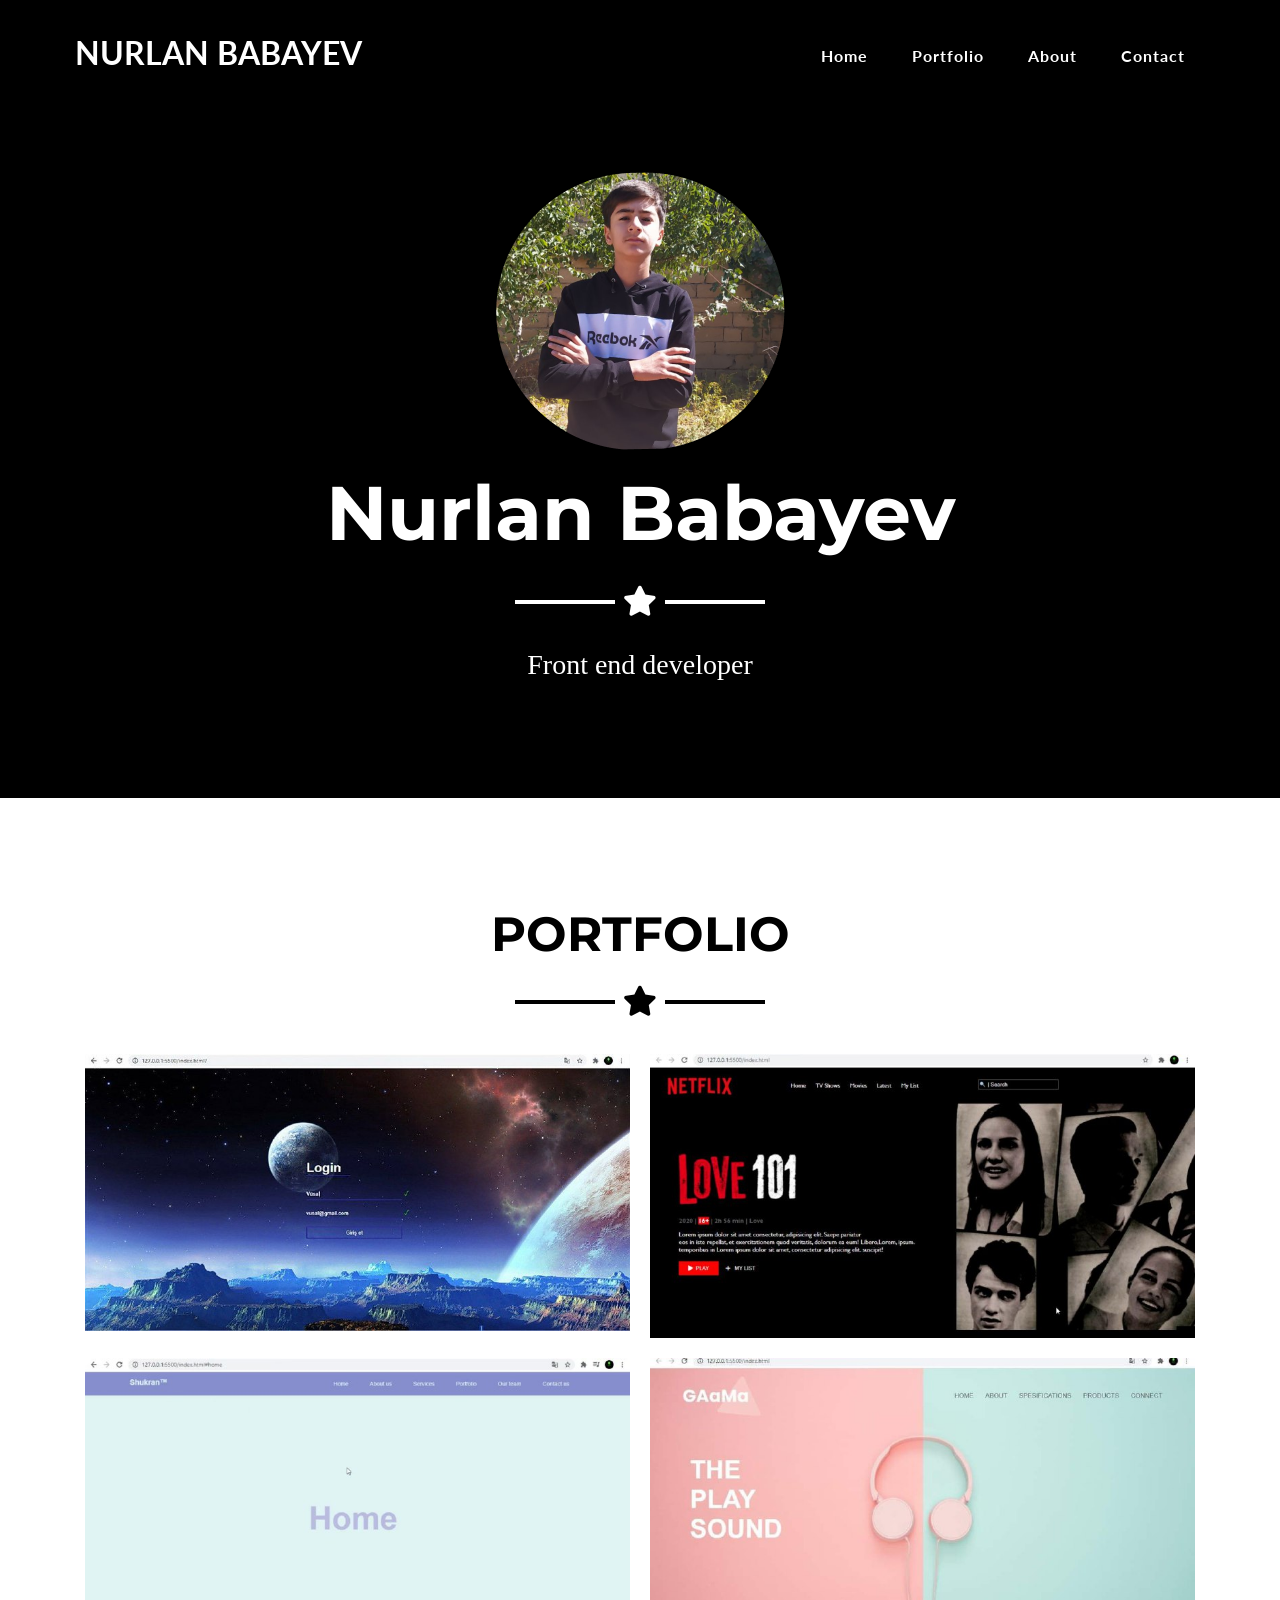
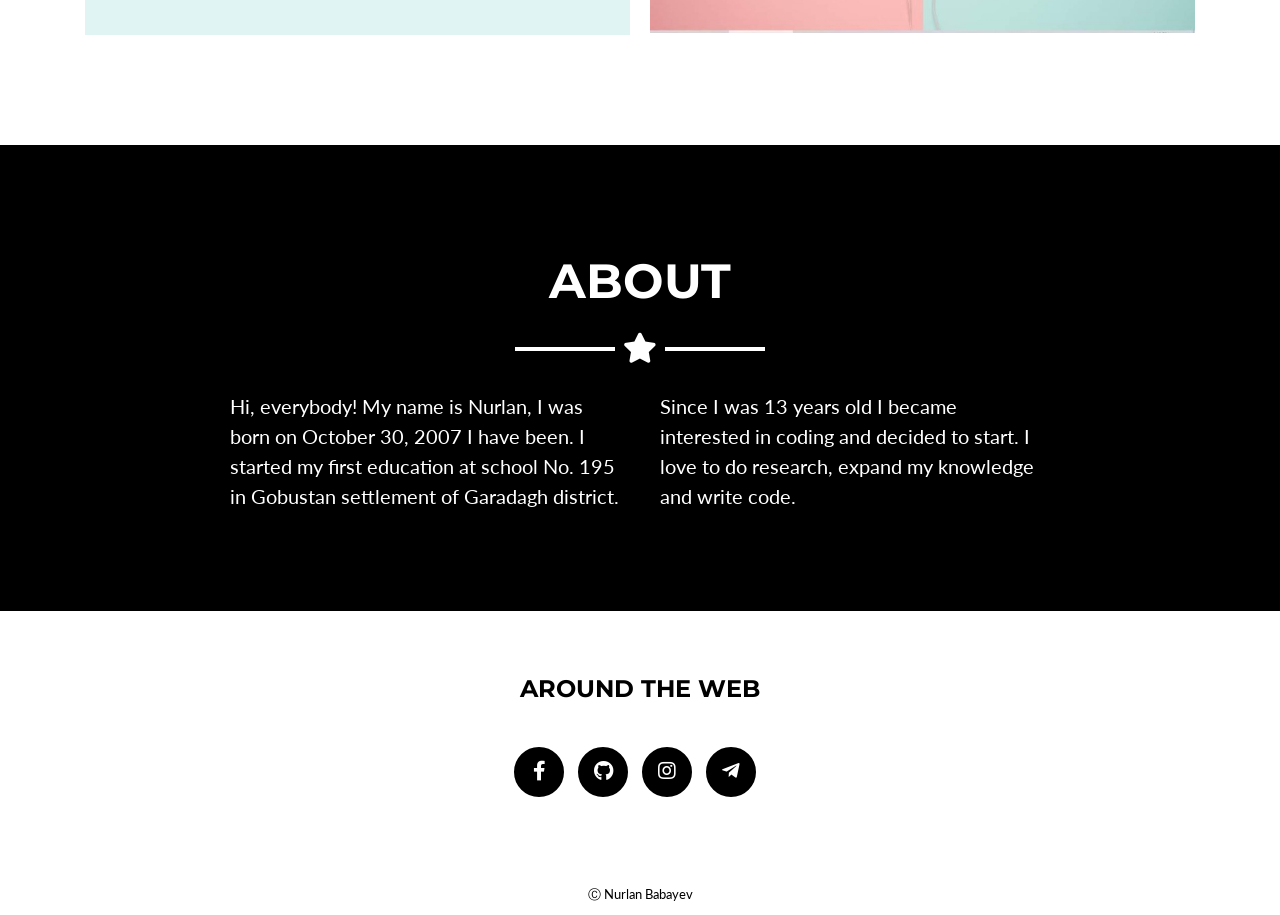
<file: index.html>
<!DOCTYPE html>
<html lang="en">
  <head>
    <meta charset="UTF-8" />
    <meta http-equiv="X-UA-Compatible" content="IE=edge" />
    <meta name="viewport" content="width=device-width, initial-scale=1.0" />
    <title>Portfolio</title>
    <link rel="stylesheet" href="css/style.css" />
    <link rel="preconnect" href="https://fonts.googleapis.com" />
    <link rel="preconnect" href="https://fonts.gstatic.com" crossorigin />
    <link
      href="https://fonts.googleapis.com/css2?family=Lato:wght@400;700&display=swap"
      rel="stylesheet"
    />
    <link rel="preconnect" href="https://fonts.googleapis.com" />
    <link rel="preconnect" href="https://fonts.gstatic.com" crossorigin />
    <link
      href="https://fonts.googleapis.com/css2?family=Montserrat:wght@400;700&display=swap"
      rel="stylesheet"
    />
    <link
      rel="stylesheet"
      href="https://cdnjs.cloudflare.com/ajax/libs/font-awesome/5.15.4/css/all.min.css"
    />
  </head>
  <body>

    <nav>
      <div class="container clearfix">
        <div id="logo-box">
          <a href="/" class="logo text-uppercase">Nurlan Babayev</a>
        </div>

        <div id="nav-links" class="responsive">
          <ul>
            <li class="nav-item">
              <a href="#" class="nav-link nav-icon"><i class="fas fa-bars"></i></a>
            </li>

            <li class="nav-item">
              <a href="#home" class="nav-link">Home</a>
            </li>

            <li class="nav-item">
              <a href="#portfolio" class="nav-link">Portfolio</a>
            </li>

            <li class="nav-item">
              <a href="#about" class="nav-link">About</a>
            </li>

            <li class="nav-item">
              <a href="#footer" class="nav-link">Contact</a>
            </li>
          </ul>
        </div>
      </div>
    </nav>
    
    <header id="home">
      <div class="container">
        <img
          id="profile-image"
          class="img-fluid"
          src="img/profile.png"
          alt=""
        />
        <h1 class=>Nurlan Babayev</h1>
        <hr class="star star-light">
        <h2>Front end developer</h2>
      </div>
    </header>

<section id="portfolio">
  <div class="container">
    <h2 class="text-uppercase">
      Portfolio
    </h2>
    <hr class="star-dark">

    <div id="portfolio-images" class="clearfix">

      <div class="col">
        <div class="portfolio-item">

       <a href="https://babayevnurlan.github.io/Login-Nurlan-Babayev/" target="_blank"><img class="img-fluid" src="img/login.jpg" alt="img">
      <div class="img-overlay">

      <div class="icon">
        <i class="fas fa-search-plus fa-3x"></i>
      </div>

      </div>
      
      </a>

        </div>
      </div>

      <div class="col">
        <div class="portfolio-item">

       <a href="#"><img class="img-fluid" src="img/netfilx.jpg" alt="img">
      <div class="img-overlay">

      <div class="icon">
        <i class="fas fa-search-plus fa-3x"></i>
      </div>

      </div>
      
      </a>

        </div>
      </div>
      <div class="col">
        <div class="portfolio-item">

       <a href="#"><img class="img-fluid" src="img/navbar.jpg" alt="img">
      <div class="img-overlay">

      <div class="icon">
        <i class="fas fa-search-plus fa-3x"></i>
      </div>

      </div>
      
      </a>

        </div>
      </div>
      <div class="col">
        <div class="portfolio-item">

       <a href="#"><img class="img-fluid" src="img/play music.jpg" alt="img">
      <div class="img-overlay">

      <div class="icon">
        <i class="fas fa-search-plus fa-3x"></i>
      </div>

      </div>
      
      </a>

        </div>
      </div>
    
    </div>

  </div>
</section>

<section id="about">
  <h2 class="text-uppercase">
    About
  </h2>

  <hr class="star-light">

  <div id="about-text" class="clearfix">
    <div class="left">
      <p class="text">
        Hi, everybody! My name is Nurlan, I was born on October 30, 2007
I have been. I started my first education at school No. 195 in Gobustan settlement of Garadagh district.
      </p>
    </div>

    <div class="right">
      <p class="text">
        Since I was 13 years old
        I became interested in coding and decided to start. I love to do research, expand my knowledge and write code.
      </p>
    </div>
  </div>
</section>

<footer id="footer">
  <div class="container clearfix">

    <div class="sponsor">
      <h4 class="text-uppercase">Around the web</h4>
      <ul>
        <li>
          <button class="btn btn-outline btn-social">
           <a target="_blank" href="https://www.facebook.com/nurlan.babayev.75248/"> <i class="fab fa-fw fa-facebook-f"></i></a>
          </button>
        </li>

        <li>
          <button class="btn btn-outline btn-social">
           <a target="_blank" href="https://github.com/babayevnurlan"><i class="fab fa-github"></i></a>
          </button>
        </li>

        <li>
          <button class="btn btn-outline btn-social">
           <a target="_blank" href="https://www.instagram.com/nrlnbbyvv/"><i class="fab fa-instagram"></i></a> 
          </button>
        </li>

        <li>
          <button class="btn btn-outline btn-social">
           <a target="_blank" href="https://t.me/nurlanbabayev17l"><i class="fab fa-telegram-plane"></i></a>
          </button>
        </li>
     
     
      </ul>
    </div>
    
  </div>
</footer>

<div class="copyright">
  <div class="container">
    <small>
      Ⓒ Nurlan Babayev
    </small>
  </div>
</div>


<script src="https://cdnjs.cloudflare.com/ajax/libs/jquery/3.6.0/jquery.min.js"></script>

<script>

  
$('.nav-icon').click(function(){

  $('#nav-links').toggleClass("responsive");
  return false;

});

</script>
  </body>
</html>
</file>
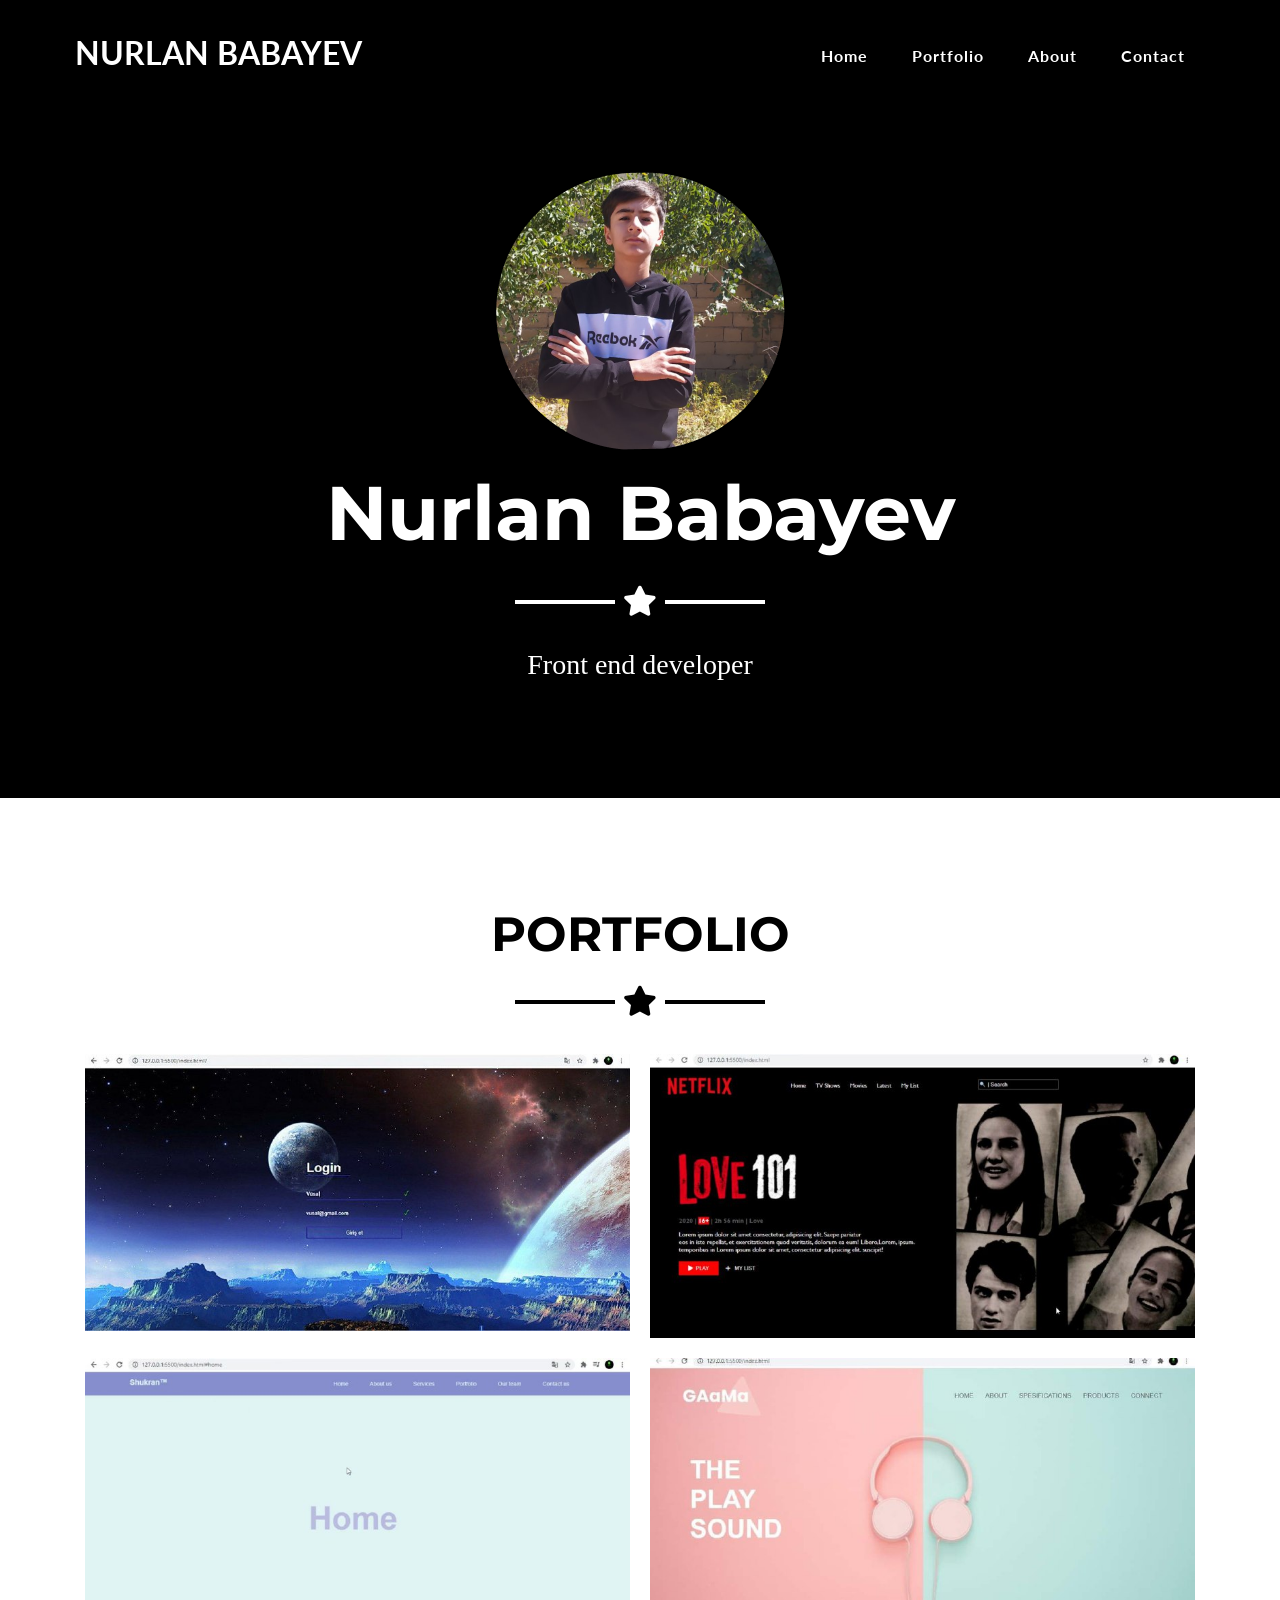
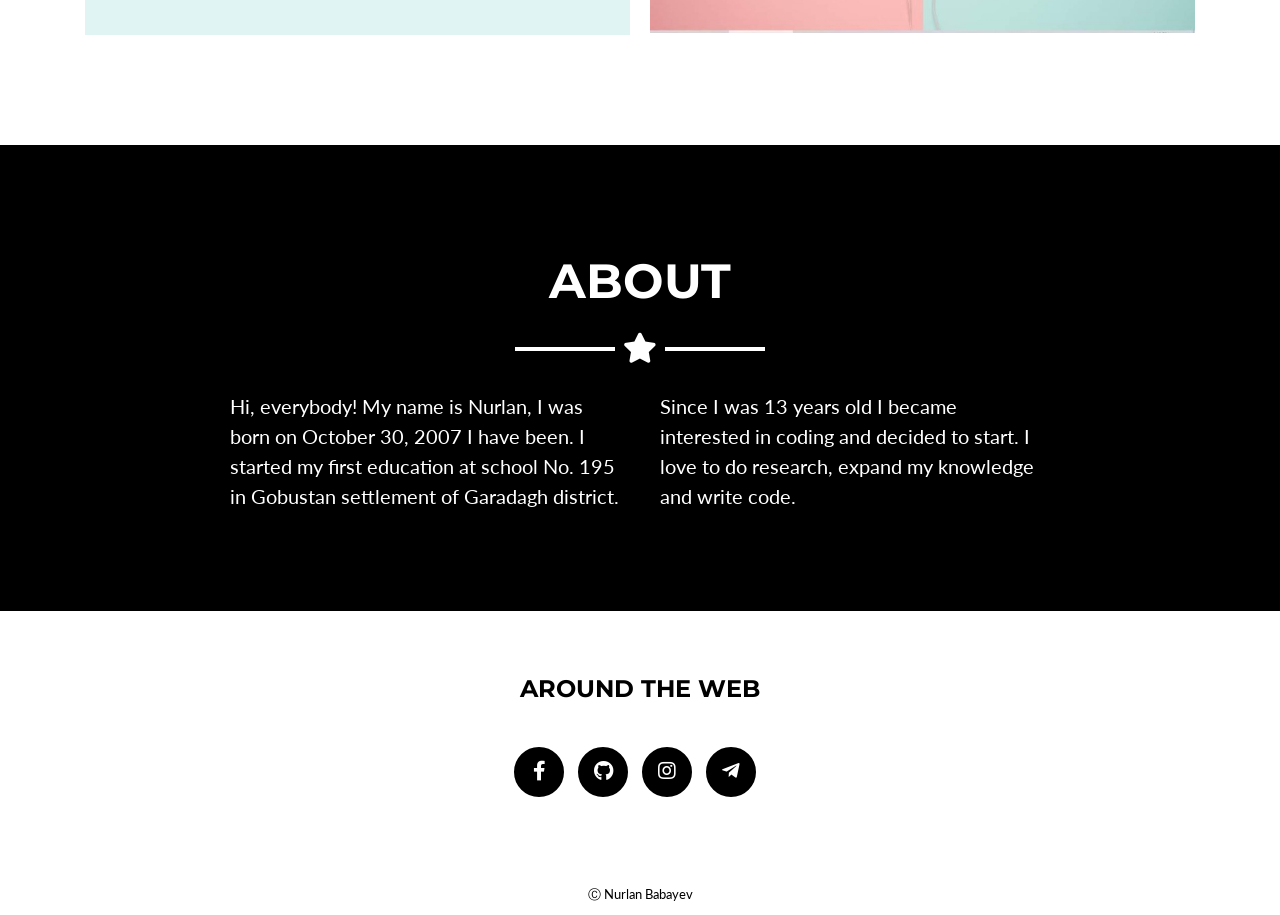
<file: html/index.html>
<!DOCTYPE html>
<html lang="en">
  <head>
    <meta charset="UTF-8" />
    <meta http-equiv="X-UA-Compatible" content="IE=edge" />
    <meta name="viewport" content="width=device-width, initial-scale=1.0" />
    <title>Portfolio</title>
    <link rel="stylesheet" href="/css/style.css" />
    <link rel="preconnect" href="https://fonts.googleapis.com" />
    <link rel="preconnect" href="https://fonts.gstatic.com" crossorigin />
    <link
      href="https://fonts.googleapis.com/css2?family=Lato:wght@400;700&display=swap"
      rel="stylesheet"
    />
    <link rel="preconnect" href="https://fonts.googleapis.com" />
    <link rel="preconnect" href="https://fonts.gstatic.com" crossorigin />
    <link
      href="https://fonts.googleapis.com/css2?family=Montserrat:wght@400;700&display=swap"
      rel="stylesheet"
    />
    <link
      rel="stylesheet"
      href="https://cdnjs.cloudflare.com/ajax/libs/font-awesome/5.15.4/css/all.min.css"
    />
  </head>
  <body>

    <nav>
      <div class="container clearfix">
        <div id="logo-box">
          <a href="/" class="logo text-uppercase">Nurlan Babayev</a>
        </div>

        <div id="nav-links" class="responsive">
          <ul>
            <li class="nav-item">
              <a href="#" class="nav-link nav-icon"><i class="fas fa-bars"></i></a>
            </li>

            <li class="nav-item">
              <a href="#home" class="nav-link">Home</a>
            </li>

            <li class="nav-item">
              <a href="#portfolio" class="nav-link">Portfolio</a>
            </li>

            <li class="nav-item">
              <a href="#about" class="nav-link">About</a>
            </li>

            <li class="nav-item">
              <a href="#footer" class="nav-link">Contact</a>
            </li>
          </ul>
        </div>
      </div>
    </nav>
    
    <header id="home">
      <div class="container">
        <img
          id="profile-image"
          class="img-fluid"
          src="/img/profile.png"
          alt=""
        />
        <h1 class=>Nurlan Babayev</h1>
        <hr class="star star-light">
        <h2>Front end developer</h2>
      </div>
    </header>

<section id="portfolio">
  <div class="container">
    <h2 class="text-uppercase">
      Portfolio
    </h2>
    <hr class="star-dark">

    <div id="portfolio-images" class="clearfix">

      <div class="col">
        <div class="portfolio-item">

       <a href="https://babayevnurlan.github.io/Login-Nurlan-Babayev/" target="_blank"><img class="img-fluid" src="/img/login.jpg" alt="img">
      <div class="img-overlay">

      <div class="icon">
        <i class="fas fa-search-plus fa-3x"></i>
      </div>

      </div>
      
      </a>

        </div>
      </div>

      <div class="col">
        <div class="portfolio-item">

       <a href="#"><img class="img-fluid" src="/img/netfilx.jpg" alt="img">
      <div class="img-overlay">

      <div class="icon">
        <i class="fas fa-search-plus fa-3x"></i>
      </div>

      </div>
      
      </a>

        </div>
      </div>
      <div class="col">
        <div class="portfolio-item">

       <a href="#"><img class="img-fluid" src="/img/navbar.jpg" alt="img">
      <div class="img-overlay">

      <div class="icon">
        <i class="fas fa-search-plus fa-3x"></i>
      </div>

      </div>
      
      </a>

        </div>
      </div>
      <div class="col">
        <div class="portfolio-item">

       <a href="#"><img class="img-fluid" src="/img/play music.jpg" alt="img">
      <div class="img-overlay">

      <div class="icon">
        <i class="fas fa-search-plus fa-3x"></i>
      </div>

      </div>
      
      </a>

        </div>
      </div>
    
    </div>

  </div>
</section>

<section id="about">
  <h2 class="text-uppercase">
    About
  </h2>

  <hr class="star-light">

  <div id="about-text" class="clearfix">
    <div class="left">
      <p class="text">
        Hi, everybody! My name is Nurlan, I was born on October 30, 2007
I have been. I started my first education at school No. 195 in Gobustan settlement of Garadagh district.
      </p>
    </div>

    <div class="right">
      <p class="text">
        Since I was 13 years old
        I became interested in coding and decided to start. I love to do research, expand my knowledge and write code.
      </p>
    </div>
  </div>
</section>

<footer id="footer">
  <div class="container clearfix">

    <div class="sponsor">
      <h4 class="text-uppercase">Around the web</h4>
      <ul>
        <li>
          <button class="btn btn-outline btn-social">
           <a target="_blank" href="https://www.facebook.com/nurlan.babayev.75248/"> <i class="fab fa-fw fa-facebook-f"></i></a>
          </button>
        </li>

        <li>
          <button class="btn btn-outline btn-social">
           <a target="_blank" href="https://github.com/babayevnurlan"><i class="fab fa-github"></i></a>
          </button>
        </li>

        <li>
          <button class="btn btn-outline btn-social">
           <a target="_blank" href="https://www.instagram.com/nrlnbbyvv/"><i class="fab fa-instagram"></i></a> 
          </button>
        </li>

        <li>
          <button class="btn btn-outline btn-social">
           <a target="_blank" href="https://t.me/nurlanbabayev17l"><i class="fab fa-telegram-plane"></i></a>
          </button>
        </li>
     
     
      </ul>
    </div>
    
  </div>
</footer>

<div class="copyright">
  <div class="container">
    <small>
      Ⓒ Nurlan Babayev
    </small>
  </div>
</div>


<script src="https://cdnjs.cloudflare.com/ajax/libs/jquery/3.6.0/jquery.min.js"></script>

<script>

  
$('.nav-icon').click(function(){

  $('#nav-links').toggleClass("responsive");
  return false;

});

</script>
  </body>
</html>
</file>
<file: css/style.css>
:root {
  --white: #fff;
  --red: #f00;
  --black: #000;
  --grey: #3c3c3c;
}
::selection {
  background-color: var(--black);
  color: var(--red);
}

* {
  margin: 0;
  padding: 0;
  box-sizing: border-box;
}

html {
  font-size: 6px;
}

body {
  font-family: "Lato", sans-serif;
  font-size: 1.6rem;
  font-weight: 400;
  line-height: 1.5;
  background-color: var(--white);
}

.container {
  width: 100%;
  margin-right: auto;
  margin-left: auto;
  padding-left: 0.5rem;
  padding-right: 0.5rem;
}

@media (min-width: 576px) {
  .container {
    max-width: 540px;
  }

  html {
    font-size: 7px;
  }
}

@media (min-width: 768px) {
  .conteiner {
    max-width: 720px;
  }

  html {
    font-size: 8px;
  }
}

@media (min-width: 992px) {
  .container {
    max-width: 960px;
  }

  html {
    font-size: 9px;
  }
}

@media (min-width: 1200px) {
  .container {
    max-width: 1140px;
  }

  html {
    font-size: 10px;
  }
}

h1,
h2,
h3,
h4,
h5,
h6 {
  font-weight: 700;
  font-family: "Montserrat", sans-serif;
}

.img-fluid {
  max-width: 100%;
  height: auto;
}

.clearfix::after {
  content: "";
  display: block;
  clear: both;
}

section {
  padding-top: 10rem;
  padding-bottom: 10rem;
  text-align: center;
}

a {
  text-decoration: none;
}

ul {
  list-style: none;
}

.text-uppercase {
  text-transform: uppercase;
}

i {
  color: var(--white);
}

/*navbar*/

nav {
  width: 100%;
  color: var(--white);
  background-color: var(--black);
  padding-top: 2.4rem;
  padding-bottom: 2.4rem;
  position: fixed;
  z-index: 999999;
}

#logo-box {
  float: left;
  padding-top: 0.5rem;
}

#logo-box .logo {
  color: var(--white);
  font-size: 3.2rem;
  font-weight: 700;
}

#nav-links {
  float: right;
}

#nav-links .nav-item {
  display: inline-block;
  margin: 0.4rem;
}

#nav-links .nav-link {
  color: var(--white);
  font-size: 1.6rem;
  font-weight: 700;
  display: block;
  padding: 1.6rem;
  letter-spacing: 0.1rem;
  transition: color 0.3s;
  -webkit-transition: color 0.3s;
  -moz-transition: color 0.3s;
  -ms-transition: color 0.3s;
  -o-transition: color 0.3s;
}

#nav-links .nav-link:hover {
  color: var(--red);
}

#nav-links .nav-icon {
  display: none;
}

@media (max-width: 992px) {
  #logo-box {
    float: none;
    text-align: left;
  }

  #nav-links {
    float: none;
  }

  #nav-links .nav-link {
    font-size: 2rem;
    padding-left: 0;
  }

  #nav-links .nav-item {
    display: block;
    text-align: left;
  }

  #nav-links .nav-icon {
    display: block;
    position: absolute;
    top: 10px;
    right: 10px;
  }

  #nav-links.responsive li:not(:first-child) {
    display: none;
  }
}

/*Header*/

header {
  background-color: var(--black);
  padding-top: calc(112px + 6rem);
  padding-bottom: 112px;
  text-align: center;
}

header h1 {
  color: var(--white);
  font-size: 7.6rem;
}

header h2 {
  color: var(--white);
  font-family: "Lato, sans serif";
  font-size: 2.8rem;
  font-weight: 300;
}

hr.star-dark {
  border-color: var(--black);
}

hr.star-light {
  border-color: var(--white);
}

.star-light,
.star-dark {
  border: none;
  border-top: 0.4rem solid;
  max-width: 25rem;
  margin: 3rem auto;
  padding: 5px;
  overflow: visible;
  height: 0;
}

.star-light::after {
  background-color: var(--black);
  color: var(--white);
}

.star-dark::after {
  background-color: var(--white);
  color: var(--black);
}

.star-light::after,
.star-dark::after {
  content: "\f005";
  font-family: "Font Awesome 5 Free";
  font-size: 3rem;
  font-weight: 900;
  position: relative;
  padding: 0 8px;
  top: -3rem;
}

/* Portfolio */

#portfolio h2 {
  font-size: 4.8rem;
  color: var(--black);
}

.col {
  float: left;
  width: 100%;
  padding: 1rem;
}

@media (min-width: 992px) {
  .col {
    width: 50%;
  }
}

@media (min-width: 1200px) {
  .col {
    width: 50%;
  }
}

.portfolio-item {
  position: relative;
}

.portfolio-item img {
  display: block;
}

.img-overlay {
  position: absolute;
  top: 0;
  left: 0;
  width: 100%;
  height: 100%;
  background-color: var(--black);
  opacity: 0;
  transition: opacity 0.5s ease;
  -webkit-transition: opacity 0.5s ease;
  -moz-transition: opacity 0.5s ease;
  -ms-transition: opacity 0.5s ease;
  -o-transition: opacity 0.5s ease;
}

.img-overlay .icon {
  color: var(--white);
  font-size: 2rem;
  position: absolute;
  top: 50%;
  left: 50%;
  transform: translate(-50%, -50%);
  -webkit-transform: translate(-50%, -50%);
  -moz-transform: translate(-50%, -50%);
  -ms-transform: translate(-50%, -50%);
  -o-transform: translate(-50%, -50%);
}

.portfolio-item:hover .img-overlay {
  opacity: 0.9;
}

/* About */

#about {
  background-color: var(--black);
  color: var(--white);
}

#about h2 {
  font-size: 4.8rem;
}

#about-text {
  text-align: left;
}

#about-text .left {
  float: none;
  width: 100%;
  padding-right: 0.2rem;
  padding-left: 2rem;
}

#about-text .right {
  float: none;
  width: 100%;
  padding-left: 0.2rem;
  padding-right: 2rem;
}

@media (min-width: 1200px) {
  #about-text .left {
    float: left;
    width: 50%;
    padding-right: 2rem;
    padding-left: 23rem;
  }

  #about-text .right {
    float: right;
    width: 50%;
    padding-left: 2rem;
    padding-right: 23rem;
  }
}

#about-text .text {
  font-size: 2rem;
}

/* Footer */
footer {
  padding-top: 6rem;
  padding-bottom: 6rem;
  background-color: var(--white);
  color: var(--black);
  text-align: center;
}

footer h4 {
  font-size: 2.4rem;
}

.btn {
  margin-top: 4rem;
  font-weight: 400;
  display: inline-block;
  border: 2px solid transparent;
  border-radius: 0.4rem;
  -webkit-border-radius: 0.4rem;
  -moz-border-radius: 0.4rem;
  -ms-border-radius: 0.4rem;
  -o-border-radius: 0.4rem;
  cursor: pointer;
  transition: all 0.5s;
  -webkit-transition: all 0.5s;
  -moz-transition: all 0.5s;
  -ms-transition: all 0.5s;
  -o-transition: all 0.5s;
}

.btn-outline {
  border-color: var(--black);
  background-color: var(--black);
  color: var(--white);
}

.btn-social {
  width: 5rem;
  height: 5rem;
  border-radius: 50%;
  -webkit-border-radius: 50%;
  -moz-border-radius: 50%;
  -ms-border-radius: 50%;
  -o-border-radius: 50%;
  font-size: 2rem;
  line-height: 2.5rem;
}

.btn-outline:hover {
  background-color: transparent;
  color: var(--black);
}

button a i:hover {
  color: var(--black);
}

footer li {
  display: inline-block;
  margin-right: 1rem;
}

.copyright {
  padding-top: 2.4rem;
  padding-bottom: 1rem;
  text-align: center;
}
</file>
